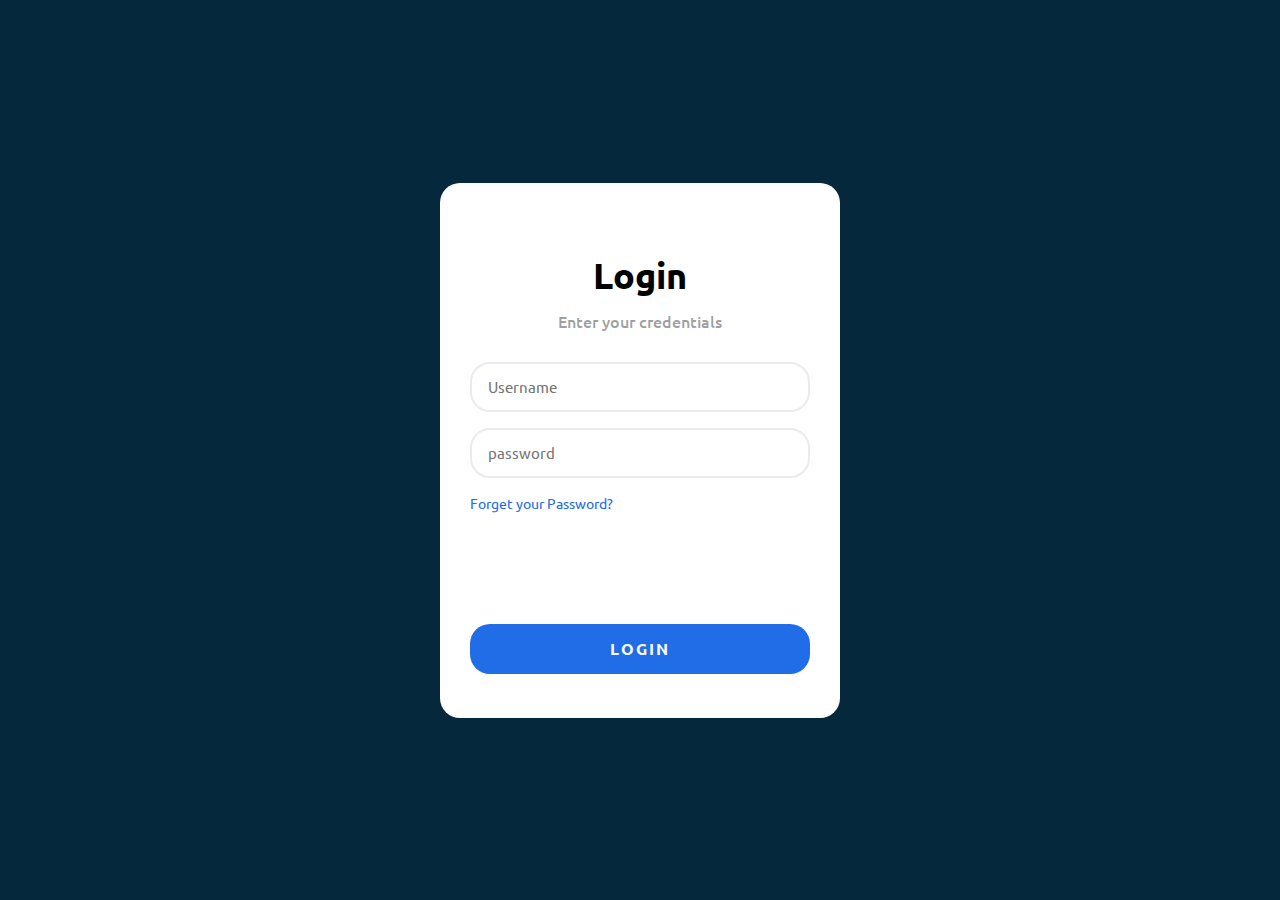
<file: index.html>
<!DOCTYPE html>
<html lang="en">
<head>
    <meta charset="UTF-8">
    <meta http-equiv="X-UA-Compatible" content="IE=edge">
    <meta name="viewport" content="width=device-width, initial-scale=1.0">
    <title>Login Form - Mister Coderz</title>
    <link rel="stylesheet" href="login.css">
</head>
<body>
    <div class="login-card">
        <h2>Login</h2>
        <h3>Enter your credentials</h3>
        <form action="" class="login-form">
            <input type="text" placeholder="Username">
            <input type="password" placeholder="password">
            <a href="#">Forget your Password?</a>
            <button type="submit">LOGIN</button>
        </form>

    </div>
</body>
</html>
</file>
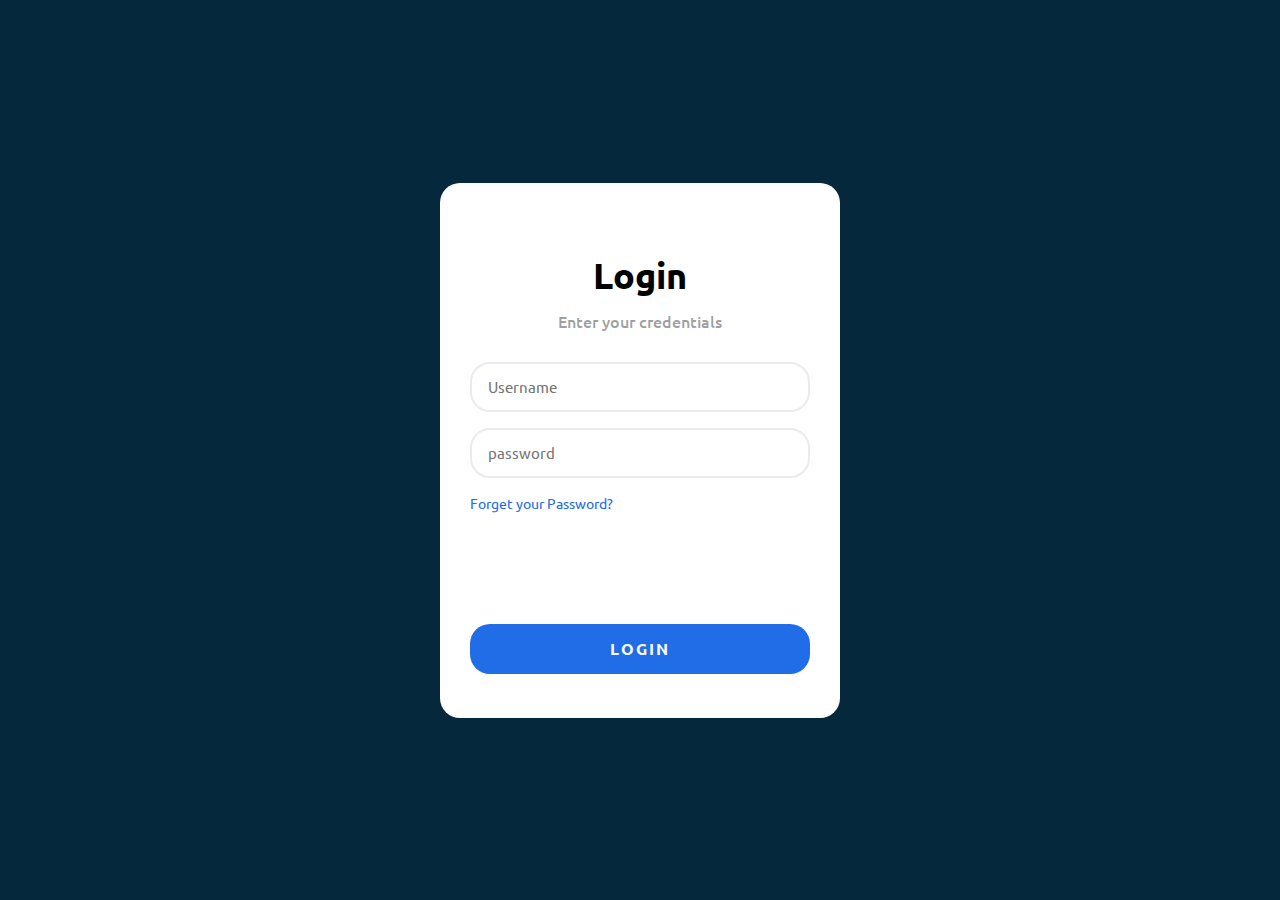
<file: login form.html>
<!DOCTYPE html>
<html lang="en">
<head>
    <meta charset="UTF-8">
    <meta http-equiv="X-UA-Compatible" content="IE=edge">
    <meta name="viewport" content="width=device-width, initial-scale=1.0">
    <title>Login Form - Mister Coderz</title>
    <link rel="stylesheet" href="login.css">
</head>
<body>
    <div class="login-card">
        <h2>Login</h2>
        <h3>Enter your credentials</h3>
        <form action="" class="login-form">
            <input type="text" placeholder="Username">
            <input type="password" placeholder="password">
            <a href="#">Forget your Password?</a>
            <button type="submit">LOGIN</button>
        </form>

    </div>
</body>
</html>
</file>
<file: login.css>
@import url('https://fonts.googleapis.com/css2?family=Ubuntu:wght@300;400;500;700&display=swap');

*{
    box-sizing: border-box;
}

html, body, .wrapper{
    height: 100%;
}

body{
    display: grid;
    place-items: center;
    margin: 0;
    padding: 0 24px;
    background: #06283D;
    font-family: 'Ubuntu', sans-serif;
    color: black;
    animation: rotate 6s infinite alternate linear;
}

.login-card{
    position: relative;
    z-index: 3;
    width: 400px;
    margin: 0px 20px;
    padding: 70px 30px 44px;
    border-radius: 1.25rem;
    background: #fff;
    text-align: center;
}

.login-card > h2{
    font-size: 36px;
    font-weight: 600;
    margin: 0 0 12px;
}

.login-card > h3{
    color: rgba(0, 0, 0, 0.38);
    margin: 0 0 30px;
    font-weight: 500;
    font-size: 1rem;
}

.login-form{
    width: 100%;
    margin: 0;
    display: grid;
    gap: 16px;
}

.login-form > input, .login-form > button{
    width: 100%;
    height: 50px;
}

.login-form > input{
    border: 2px solid #ebebeb;
    font-family: inherit;
    font-size: 15px;
    padding: 0 16px;
    border-radius: 1.25rem;
    transition: all 0.375s;
}

.login-form > input:hover{
    border: 2px solid #10449a;
}

.login-form > button{
    cursor: pointer;
    width: 100%;
    padding: 0 16px;
    border-radius: 1.25rem;
    background: #216ce7;
    color: #f9f9f9;
    border: 0;
    font-family: inherit;
    font-size: 1rem;
    font-weight: 600;
    text-align: center;
    letter-spacing: 2px;
    transition: all 0.375s;
}

.login-form > button:hover{
    background: #10449a;
}

.login-form > a{
    color: #216ce7;
    font-size: 0.9rem;
    text-align: left;
    text-decoration: none;
    margin-bottom: 6pc;
    transition: all 0.375s;
}

.login-form > a:hover{
    color: #10449a;
}
</file>
